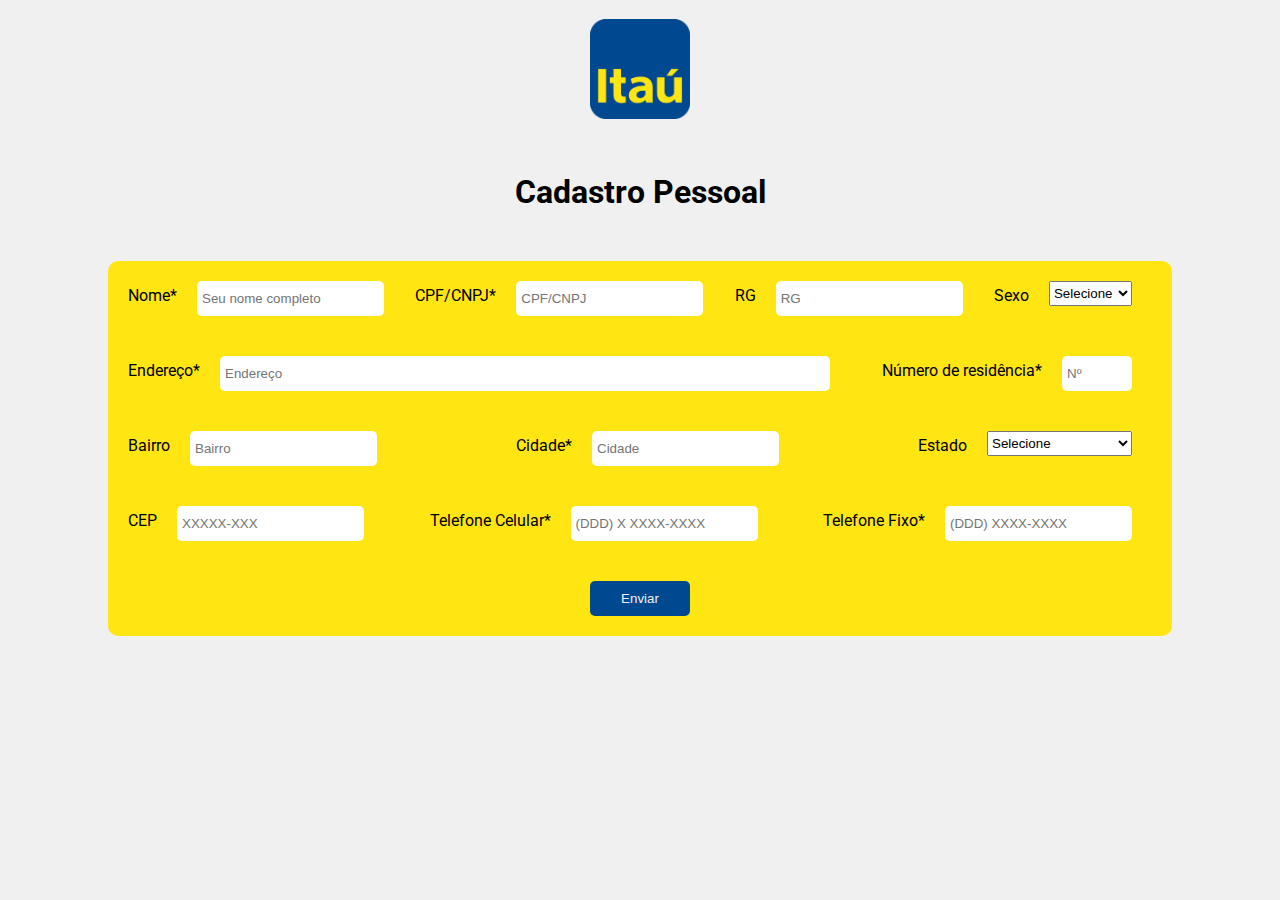
<file: index.html>
<!DOCTYPE html>
<html lang="en">
<head>
    <link rel="stylesheet" href="assets/css/global.css">
    <link rel="preconnect" href="https://fonts.gstatic.com">
    <link href="https://fonts.googleapis.com/css2?family=Roboto:ital,wght@0,400;0,700;1,400;1,700&display=swap" rel="stylesheet">
    <meta charset="UTF-8">
    <meta http-equiv="X-UA-Compatible" content="IE=edge">
    <meta name="viewport" content="width=device-width, initial-scale=1.0">
    <title>Formulário de Cadastro</title>
</head>
<body bgcolor="f0f0f0">
    <br>
    <center><img src="itau-logo-1.png" width="100px" </center>
   <section>
       <h1>Cadastro Pessoal</h1>
       <form action="sucesso.html" method="get">
           <div class="grupo grupo-1">
            <label for="Nome">Nome*
                <input type="text" name="Nome" id="Nome" placeholder="Seu nome completo" required>
            </label>
            <label for="CPF">CPF/CNPJ*
                <input title="XXX.XXX.XXX-XX" type="text" name="CPF" id="CPF" placeholder="CPF/CNPJ" required>
            </label>
            <label for="RG">RG
                <input type="number" name="RG" id="RG" placeholder="RG">
            </label>
            <label for="Sexo">Sexo
                <select name="Sexo" id="Sexo">
                <option value="selecione">Selecione</option>
                <option value="feminino">Feminino</option>
                <option value="masculino">Masculino</option>
                </select>
            </label>
           </div>
          <div class="grupo grupo-2">
              <label for="Endereço">Endereço*
                  <input type="text" name="Endereço" id="Endereço" placeholder="Endereço" required>
              </label>
              <label for="Número">Número de residência*
                <input type="number" name="Número" id="Número" placeholder="Nº" required>
              </label>
          </div>
          <div class="grupo">
              <label for="Bairro">Bairro
                  <input type="text" name="Bairro" id="Bairro" placeholder="Bairro">
              </label>
              <label for="Cidade">Cidade*
                  <input type="text" name="Cidade" id="Cidade" placeholder="Cidade" required>
              </label>
              <label for="Estado">Estado
                <select name="Estado" id="Estado" placeholder="UF">
                  <option value="selecione">Selecione</option>
                  <option value="AC">Acre</option>
                  <option value="AL">Alagoas</option>
                  <option value="AP">Amapá</option>
                  <option value="AM">Amazonas</option>
                  <option value="BA">Bahia</option>
                  <option value="CE">Ceará</option>
                  <option value="DF">Distrito Federal</option>
                  <option value="ES">Espírito Santo</option>
                  <option value="GO">Goiás</option>
                  <option value="MA">Maranhão</option>
                  <option value="MT">Mato Grosso</option>
                  <option value="MS">Mato Grosso do Sul</option>
                  <option value="MG">Minas Gerais</option>
                  <option value="PA">Pará</option>
                  <option value="PB">Paraíba</option>
                  <option value="PR">Paraná</option>
                  <option value="PE">Pernambuco</option>
                  <option value="PI">Piauí</option>
                  <option value="RJ">Rio de Janeiro</option>
                  <option value="RN">Rio Grande do Norte</option>
                  <option value="RS">Rio Grande do Sul</option>
                  <option value="RO">Rondônia</option>
                  <option value="RR">Roraima</option>
                  <option value="SC">Santa Catarina</option>
                  <option value="SP">São Paulo</option>
                  <option value="SE">Sergipe</option>
                  <option value="TO">Tocantins</option>
                </select>
              </label>
          </div>
          <div class="grupo">
              <label for="CEP">CEP
                  <input type="number" name="CEP" id="CEP" pattern="\d{5}-?\d{3}" placeholder="XXXXX-XXX">
              </label>
              <label for="Telefone">Telefone Celular*
                  <input type="tel" name="Telefone" id="Telefone" pattern="^\([1-9]{2}\) (?:[2-8]|9[1-9])[0-9]{3}\-[0-9]{4}$" required title="(99) 9 9999-9999" placeholder="(DDD) X XXXX-XXXX">
              </label>
              <label for="Fixo">Telefone Fixo*
                  <input type="tel" name="Fixo" id="Fixo" pattern="^\([1-9]{2}\) (?:[2-8]|9[1-9])[0-9]{3}\-[0-9]{4}$" required title="(33) 3333-3333" placeholder="(DDD) XXXX-XXXX">
              </label>
          </div>
          <input type="submit" value="Enviar" onclick="validarFeedback()">
       </form>
   </section>
   <div vw class="enabled">
    <div vw-access-button class="active"></div>
    <div vw-plugin-wrapper>
      <div class="vw-plugin-top-wrapper"></div>
    </div>
  </div>
  <script src="https://vlibras.gov.br/app/vlibras-plugin.js"></script>
  <script>
    new window.VLibras.Widget('https://vlibras.gov.br/app');
  </script>
   <script src="assets/js/global.js"></script>
</body>
</html>
</file>
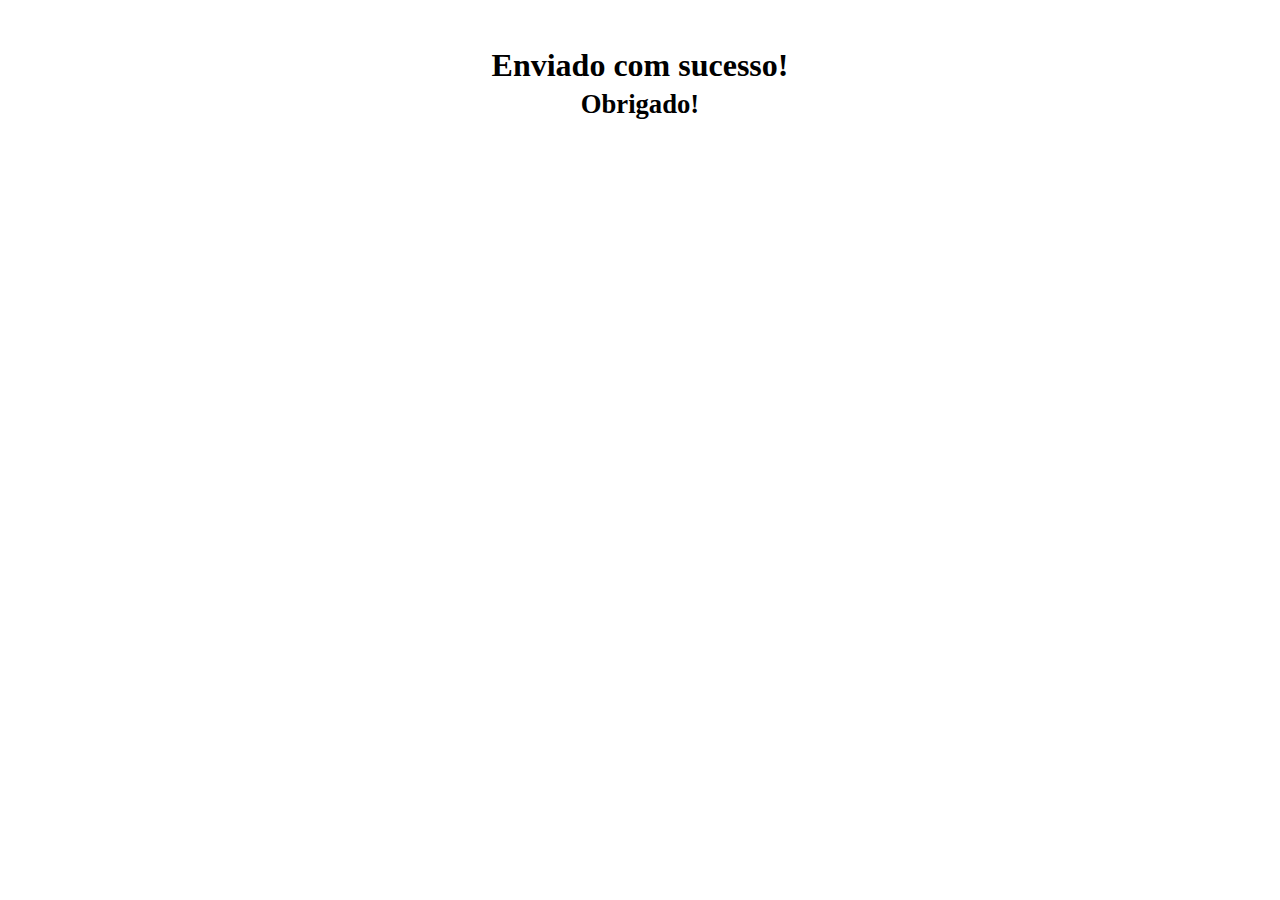
<file: sucesso.html>
<!DOCTYPE html>
<html lang="en">
<head>
  <meta charset="UTF-8">
  <meta http-equiv="X-UA-Compatible" content="IE=edge">
  <meta name="viewport" content="width=device-width, initial-scale=1.0">
  <title>Enviado com sucesso</title>
</head>
<body>
  <br>
  <center>
  <h1>Enviado com sucesso! <br><small>Obrigado!</small></h1>
</center>
</body>
</html>
</file>
<file: assets/css/global.css>
body, caption, details, div, fieldset, form, caption, h1, h2, h3, h4, h5, h6, hr, html, img, li, ol, p, summary, svg, table, td, th, tr, ul
{
  font-family: 'Roboto', sans-serif;
  margin: 0;
  padding: 0;
}

section
{
  margin: 50px;
}

section h1
{
  text-align: center;
  padding-bottom: 50px;
}

form
{
  background: #ffe512;
  border-radius: 10px;
  display: grid;
  grid-template-columns: repeat(1, 1fr); /* uma coluna com largura total */
  grid-template-rows: repeat(4, auto); /* 4 grupos */
  grid-gap: 40px; 

  margin: 0 auto;

  padding: 20px;

  width: 1024px;
}

form .grupo
{
  display: flex;
  justify-content: space-between;
}

form .grupo label
{
  display: flex;
  line-height: 190%;
}

form .grupo input
{
  border: none;
  border-radius: 5px;
  color: #424242;
  padding: 5px;
  outline: none;
}

form .grupo input, form .grupo select
{
  height: 25px;
  margin-left: 20px;
  margin-right: 20px;
}

form .grupo.grupo-1
{
  grid-template-columns: repeat(3, 1fr) 0.5fr; /* são 3 inputs com largura de 1 fr e um outro input com 0.5 fr */
}

form .grupo.grupo-2
{
  grid-template-columns: auto 15px; /* caixa de endereço com largura de 1fr e caixa de número de residência com 15px */
}

form .grupo.grupo-2 input[name="Endereço"]
{
  width: 600px;
}

form .grupo.grupo-2 input[name="Número"]
{
  width: 60px;
}

form input[type="submit"]
{
  background-color: #004990;
  border: none;
  border-radius: 5px;
  color: #f0f0f0;
  margin: 0 auto;
  padding: 10px;
  width: 100px;
}
</file>
